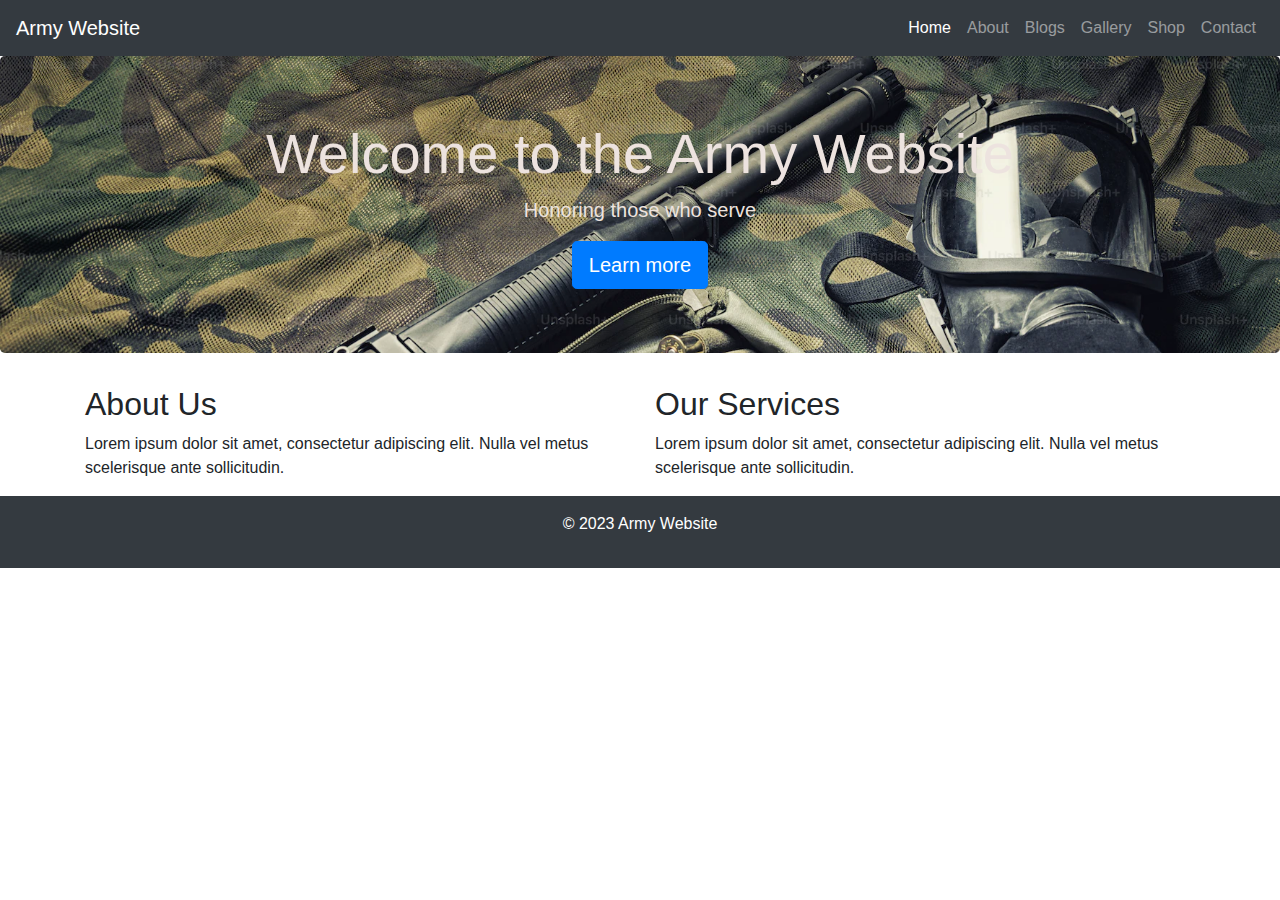
<file: index.html>
<!DOCTYPE html>
<html lang="en">

<head>
    <meta charset="UTF-8">
    <meta name="viewport" content="width=device-width, initial-scale=1.0">
    <title>Army Website</title>
    <!-- Bootstrap CSS -->
    <link rel="stylesheet" href="bootstrap.min.css">
    <link rel="stylesheet" href="index.css">
</head>

<body>

    <!-- Navigation Bar -->
    <nav class="navbar navbar-expand-lg navbar-dark bg-dark">
        <a class="navbar-brand" href="#">Army Website</a>
        <button class="navbar-toggler" type="button" data-toggle="collapse" data-target="#navbarNav"
            aria-controls="navbarNav" aria-expanded="false" aria-label="Toggle navigation">
            <span class="navbar-toggler-icon"></span>
        </button>
        <div class="collapse navbar-collapse" id="navbarNav">
            <ul class="navbar-nav ml-auto">
                <li class="nav-item active">
                    <a class="nav-link" href="index.html">Home <span class="sr-only">(current)</span></a>
                </li>
                <li class="nav-item">
                    <a class="nav-link" href="about.html">About</a>
                </li>
                <li class="nav-item">
                    <a class="nav-link" href="blog.html">Blogs</a>
                </li>
                <li class="nav-item">
                    <a class="nav-link" href="gallery.html">Gallery</a>
                <li class="nav-item">
                    <a class="nav-link" href="shop.html">Shop</a>
                <li class="nav-item">
                    <a class="nav-link" href="contact.html">Contact</a>
                </li>
            </ul>
        </div>
    </nav>

    <!-- Hero Section -->
    <div class="jumbotron text-center" id="cover">
        <h1 class="display-4">Welcome to the Army Website</h1>
        <p class="lead">Honoring those who serve</p>
        <a class="btn btn-primary btn-lg" href="#" role="button">Learn more</a>
    </div>

    <!-- Content Section -->
    <div class="container">
        <div class="row">
            <div class="col-md-6">
                <h2>About Us</h2>
                <p>Lorem ipsum dolor sit amet, consectetur adipiscing elit. Nulla vel metus scelerisque ante sollicitudin.
                    </p>
            </div>
            <div class="col-md-6">
                <h2>Our Services</h2>
                <p>Lorem ipsum dolor sit amet, consectetur adipiscing elit. Nulla vel metus scelerisque ante sollicitudin.
                    </p>
            </div>
        </div>
    </div>

    <!-- Footer Section -->
    <footer class="bg-dark text-white text-center py-3">
        <p>&copy; 2023 Army Website</p>
    </footer>

    <!-- Bootstrap JS and Popper.js -->
    <script src="https://code.jquery.com/jquery-3.5.1.slim.min.js"></script>
    <script src="https://cdn.jsdelivr.net/npm/@popperjs/core@2.9.3/dist/umd/popper.min.js"></script>
    <script src="https://stackpath.bootstrapcdn.com/bootstrap/4.5.2/js/bootstrap.min.js"></script>
</body>

</html>
</file>
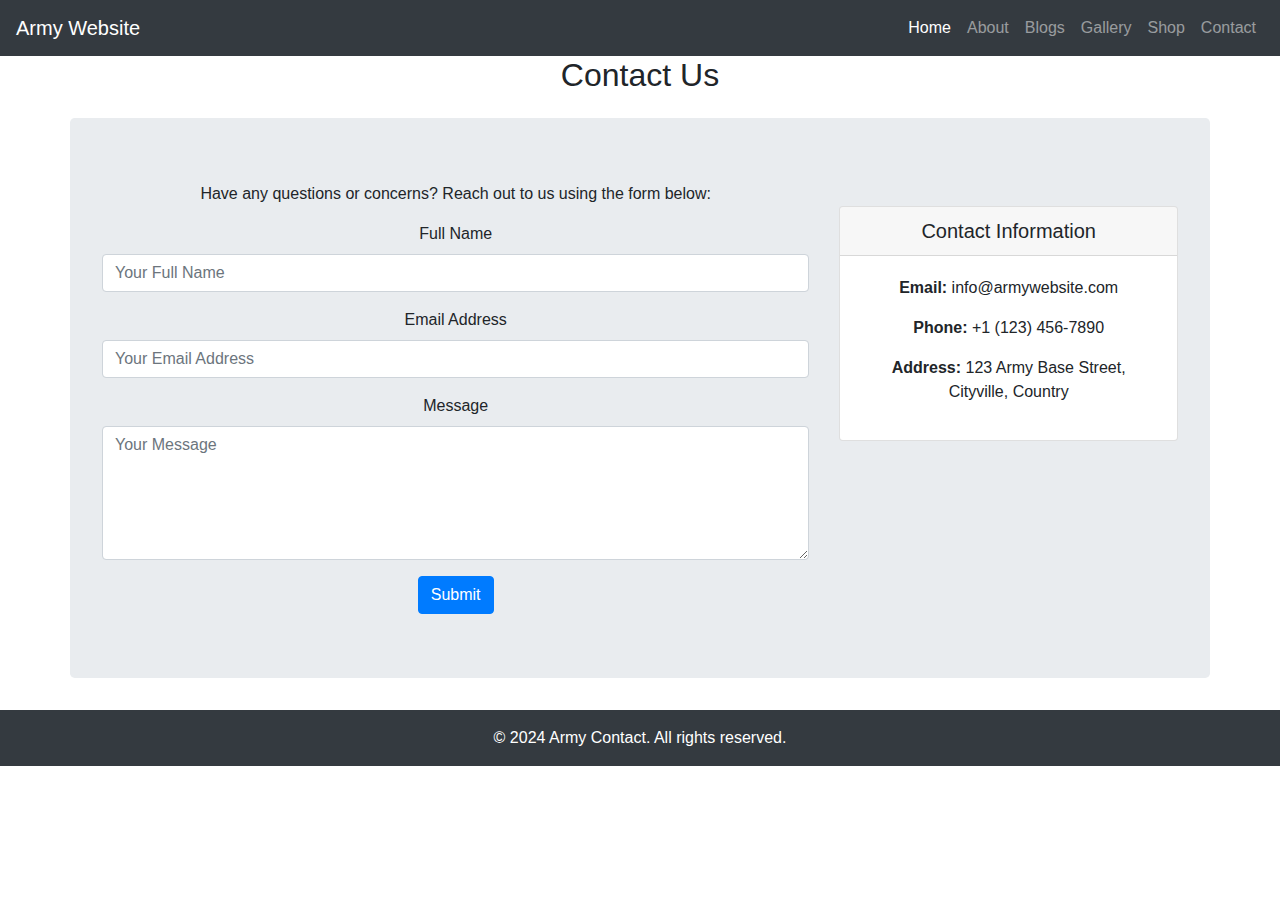
<file: contact.html>
<!DOCTYPE html>
<html lang="en">

<head>
    <meta charset="UTF-8">
    <meta name="viewport" content="width=device-width, initial-scale=1.0">
    <title>Contact Us</title>

    <!-- Bootstrap CSS -->
    <link href="https://maxcdn.bootstrapcdn.com/bootstrap/4.5.2/css/bootstrap.min.css" rel="stylesheet">
</head>

<body>
    <!-- Navigation Bar -->
    <nav class="navbar navbar-expand-lg navbar-dark bg-dark">
        <a class="navbar-brand" href="#">Army Website</a>
        <button class="navbar-toggler" type="button" data-toggle="collapse" data-target="#navbarNav"
            aria-controls="navbarNav" aria-expanded="false" aria-label="Toggle navigation">
            <span class="navbar-toggler-icon"></span>
        </button>
        <div class="collapse navbar-collapse" id="navbarNav">
            <ul class="navbar-nav ml-auto">
                <li class="nav-item active">
                    <a class="nav-link" href="index.html">Home <span class="sr-only">(current)</span></a>
                </li>
                <li class="nav-item">
                    <a class="nav-link" href="about.html">About</a>
                </li>
                <li class="nav-item">
                    <a class="nav-link" href="blog.html">Blogs</a>
                </li>
                <li class="nav-item">
                    <a class="nav-link" href="gallery.html">Gallery</a>
                <li class="nav-item">
                    <a class="nav-link" href="shop.html">Shop</a>
                <li class="nav-item">
                    <a class="nav-link" href="contact.html">Contact</a>
                </li>
            </ul>
        </div>
    </nav>

    <center><h2>Contact Us</h2></center>

    <!-- Contact Form -->
    <div class="container mt-4 jumbotron text-center" id="bgimg">
        <div class="row">
            <div class="col-lg-8">
                <p>Have any questions or concerns? Reach out to us using the form below:</p>

                <form>
                    <div class="form-group">
                        <label for="fullName">Full Name</label>
                        <input type="text" class="form-control" id="fullName" placeholder="Your Full Name" required>
                    </div>

                    <div class="form-group">
                        <label for="email">Email Address</label>
                        <input type="email" class="form-control" id="email" placeholder="Your Email Address" required>
                    </div>

                    <div class="form-group">
                        <label for="message">Message</label>
                        <textarea class="form-control" id="message" rows="5" placeholder="Your Message" required></textarea>
                    </div>

                    <button type="submit" class="btn btn-primary">Submit</button>
                </form>
            </div>

            <!-- Sidebar -->
            <div class="col-lg-4">
                <div class="card my-4">
                    <h5 class="card-header">Contact Information</h5>
                    <div class="card-body">
                        <p><strong>Email:</strong> info@armywebsite.com</p>
                        <p><strong>Phone:</strong> +1 (123) 456-7890</p>
                        <p><strong>Address:</strong> 123 Army Base Street, Cityville, Country</p>
                    </div>
                </div>
            </div>
        </div>
    </div>
    <!-- Footer -->
<footer class="bg-dark text-white text-center p-3">
    &copy; 2024 Army Contact. All rights reserved.
  </footer>
</body>

</html>
</file>
<file: index.css>
#cover{
    background-image: url(xzarkpp3.png);
    background-size: cover;
    color: rgb(237, 227, 223);
}
</file>
